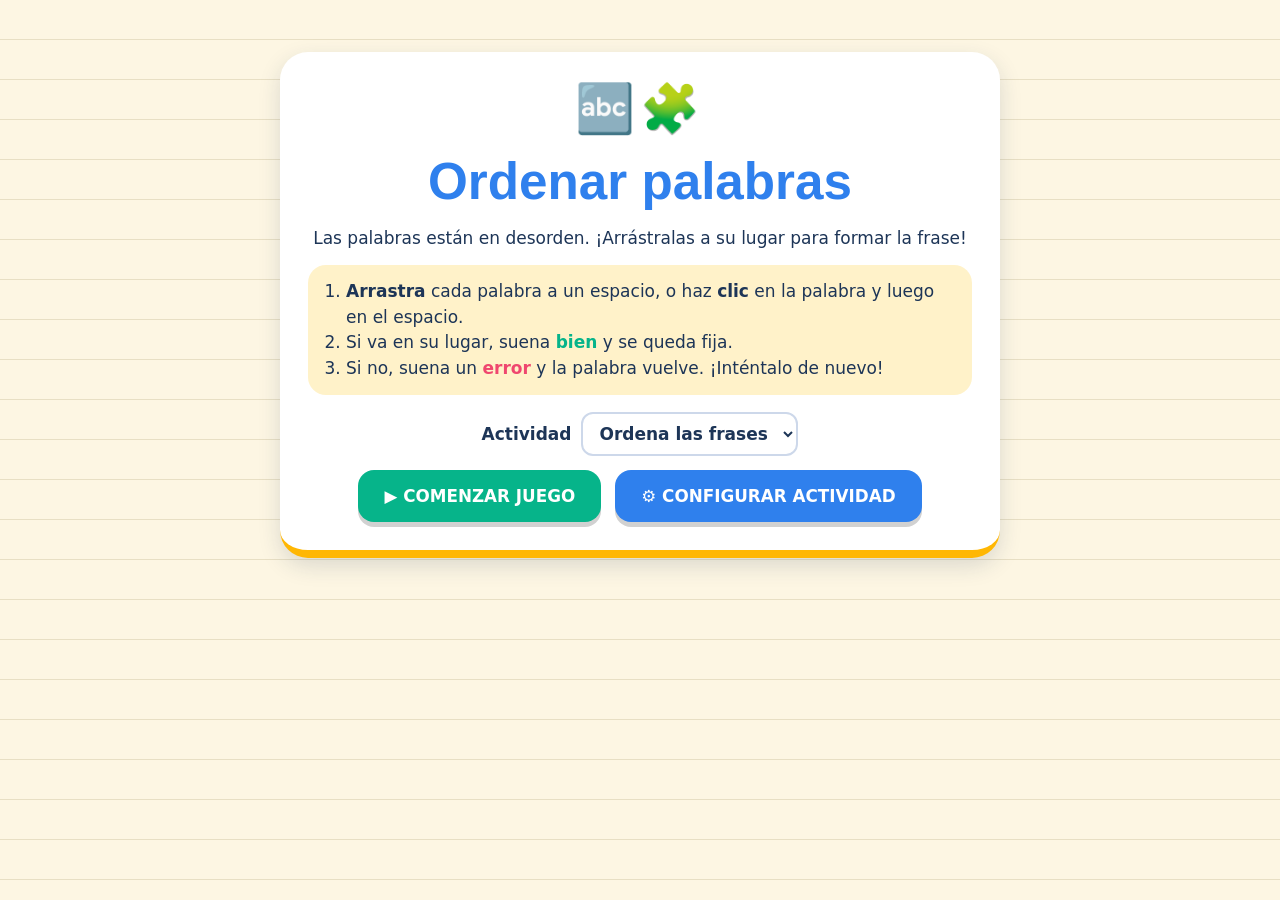
<file: index.html>
<!DOCTYPE html>
<html lang="es">
<head>
<meta charset="UTF-8">
<meta name="viewport" content="width=device-width, initial-scale=1">
<title>Ordenar palabras</title>
<link rel="stylesheet" href="styles.css">
</head>
<body>
<section id="home" class="screen active">
  <div class="hero">
    <div class="logo" aria-hidden="true">🔤🧩</div>
    <h1>Ordenar palabras</h1>
    <p class="lead">Las palabras están en desorden. ¡Arrástralas a su lugar para formar la frase!</p>
    <ol class="howto">
      <li><b>Arrastra</b> cada palabra a un espacio, o haz <b>clic</b> en la palabra y luego en el espacio.</li>
      <li>Si va en su lugar, suena <b class="g">bien</b> y se queda fija.</li>
      <li>Si no, suena un <b class="r">error</b> y la palabra vuelve. ¡Inténtalo de nuevo!</li>
    </ol>
    <label class="pick">Actividad <select id="homeSelect"></select></label>
    <div class="btns">
      <button id="btnStart" class="btn big green">▶ COMENZAR JUEGO</button>
      <a id="btnConfig" class="btn big blue" href="config.html">⚙ CONFIGURAR ACTIVIDAD</a>
    </div>
  </div>
</section>

<section id="game" class="screen">
  <header class="gbar">
    <h2 id="gTitle"></h2>
    <div class="stats">
      <span class="chip">📝 <b id="sPhrase">1/1</b></span>
      <span class="chip">✅ <b id="sOk">0</b></span>
      <span class="chip">❌ <b id="sErr">0</b></span>
      <span class="chip">⏱ <b id="sTime">0:00</b></span>
    </div>
    <div class="gbtns">
      <button id="gSound" class="btn small ghost" aria-label="Sonido">🔊</button>
      <button id="gRestart" class="btn small amber">↻ REINICIAR</button>
      <button id="gExit" class="btn small red">SALIR</button>
    </div>
  </header>
  <div class="progress" role="progressbar" aria-valuemin="0" aria-valuemax="100"><div id="pBar"></div><span id="pTxt">0%</span></div>
  <p id="msg" class="msg" aria-live="polite">&nbsp;</p>
  <main id="stage" class="stage off">
    <div id="slots" class="slots" aria-label="Espacios para ordenar"></div>
    <div id="bank" class="bank" aria-label="Palabras en desorden"></div>
  </main>
</section>

<section id="result" class="screen">
  <div class="hero">
    <div class="logo" id="rIcon">🏆</div>
    <h1 id="rTitle">¡Felicidades, has completado la actividad!</h1>
    <div class="results">
      <div><b id="rScore">0</b><span>Puntuación</span></div>
      <div><b id="rOk">0</b><span>Palabras correctas</span></div>
      <div><b id="rErr">0</b><span>Errores</span></div>
      <div><b id="rTime">0:00</b><span>Tiempo</span></div>
      <div><b id="rPerf">0%</b><span>Rendimiento</span></div>
    </div>
    <div class="btns">
      <button id="rAgain" class="btn big green">↻ VOLVER A JUGAR</button>
      <button id="rExit" class="btn big red">SALIR</button>
    </div>
  </div>
</section>

<div id="countdown" class="overlay"><div id="cdNum"></div></div>
<div id="cModal" class="overlay modal" role="dialog" aria-modal="true" aria-labelledby="cText">
  <div class="dialog"><div id="cIcon" class="logo" aria-hidden="true">❓</div><p id="cText"></p>
    <div class="btns"><button id="cNo" class="btn big green">CANCELAR</button><button id="cYes" class="btn big red">SÍ</button></div></div>
</div>
<div id="toast" class="toast" role="status"></div>
<script src="common.js"></script>
<script src="game.js"></script>
</body>
</html>
</file>
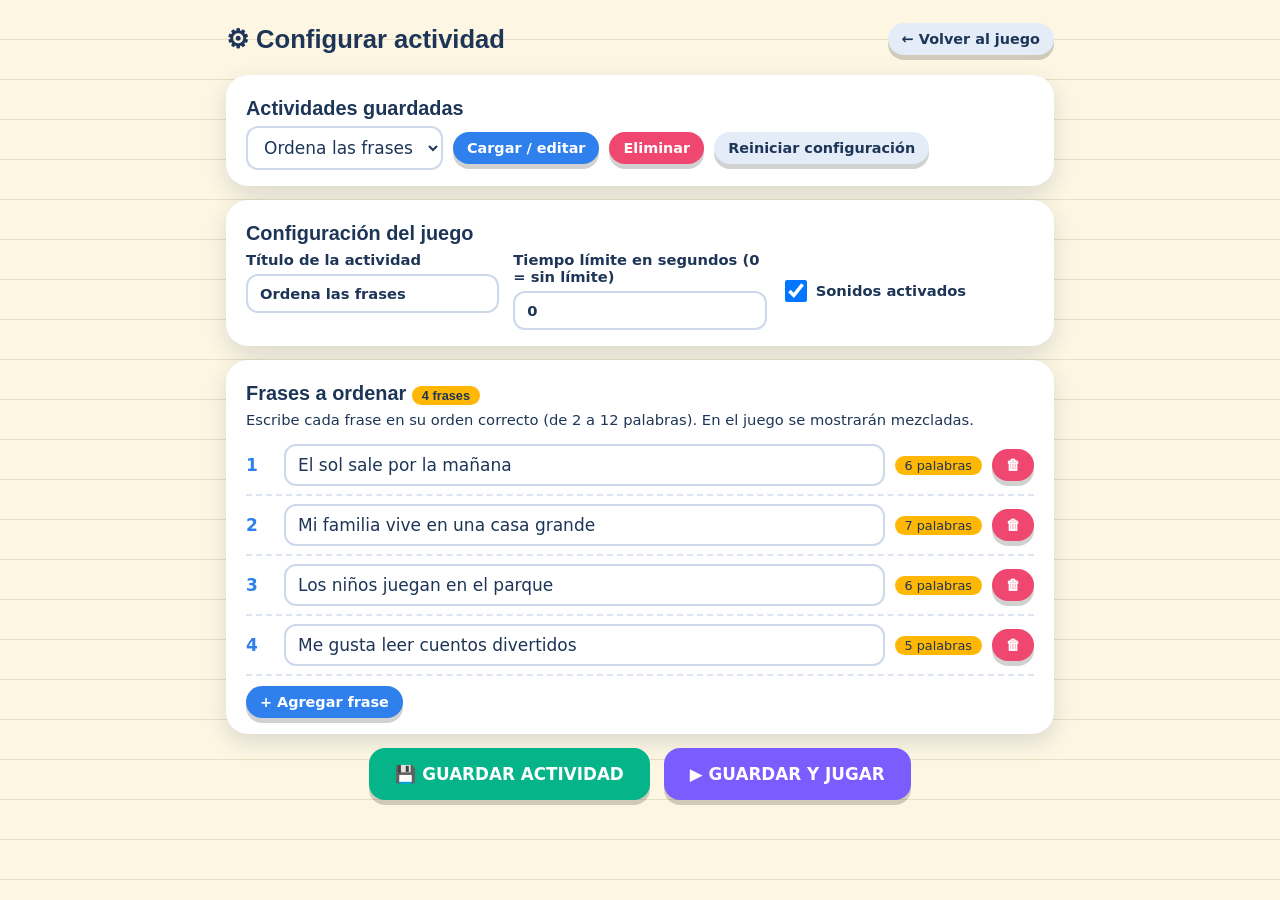
<file: config.html>
<!DOCTYPE html>
<html lang="es">
<head>
<meta charset="UTF-8">
<meta name="viewport" content="width=device-width, initial-scale=1">
<title>Configurar actividad - Ordenar palabras</title>
<link rel="stylesheet" href="styles.css">
</head>
<body class="cfg">
<div class="panel">
  <header class="bar"><h1>⚙ Configurar actividad</h1><a class="btn small ghost" href="index.html">← Volver al juego</a></header>

  <div class="card-box">
    <h3>Actividades guardadas</h3>
    <div class="row">
      <select id="aSaved" aria-label="Actividades guardadas"></select>
      <button id="aLoad" class="btn small blue">Cargar / editar</button>
      <button id="aDelete" class="btn small red">Eliminar</button>
      <button id="aReset" class="btn small ghost">Reiniciar configuración</button>
    </div>
  </div>

  <div class="card-box">
    <h3>Configuración del juego</h3>
    <div class="grid">
      <label>Título de la actividad<input id="aTitle" maxlength="60"></label>
      <label>Tiempo límite en segundos (0 = sin límite)<input id="aTime" type="number" min="0" max="3600"></label>
      <label class="check"><input id="aSound" type="checkbox"> Sonidos activados</label>
    </div>
  </div>

  <div class="card-box">
    <h3>Frases a ordenar <span id="aCount" class="tag"></span></h3>
    <p class="hint">Escribe cada frase en su orden correcto (de 2 a 12 palabras). En el juego se mostrarán mezcladas.</p>
    <div id="aPhrases"></div>
    <button id="aAdd" class="btn small blue">+ Agregar frase</button>
  </div>

  <div class="btns">
    <button id="aSave" class="btn big green">💾 GUARDAR ACTIVIDAD</button>
    <button id="aPlay" class="btn big violet">▶ GUARDAR Y JUGAR</button>
  </div>
</div>

<div id="cModal" class="overlay modal" role="dialog" aria-modal="true" aria-labelledby="cText">
  <div class="dialog"><div id="cIcon" class="logo" aria-hidden="true">🗑️</div><p id="cText"></p>
    <div class="btns"><button id="cNo" class="btn big green">CANCELAR</button><button id="cYes" class="btn big red">SÍ, ELIMINAR</button></div></div>
</div>
<div id="toast" class="toast" role="status"></div>
<script src="common.js"></script>
<script src="config.js"></script>
</body>
</html>
</file>
<file: styles.css>
:root{--ink:#1d3557;--paper:#fdf6e3;--amber:#ffb703;--mint:#06b48a;--pink:#ef476f;--blue:#2f80ed;--violet:#7a5cff;--card:#fff;--shadow:0 8px 22px rgba(29,53,87,.15)}
*{box-sizing:border-box}
html,body{margin:0;min-height:100%}
body{font-family:"Trebuchet MS","Segoe UI",system-ui,sans-serif;color:var(--ink);font-size:17px;background-color:var(--paper);background-image:repeating-linear-gradient(transparent 0 39px,#e8dfc4 39px 40px);background-attachment:fixed}
h1,h2,h3{font-family:"Arial Rounded MT Bold","Trebuchet MS",sans-serif;margin:.3em 0}
.screen{display:none;min-height:100vh;padding:16px}
.screen.active{display:block;animation:fade .35s ease}
@keyframes fade{from{opacity:0;transform:translateY(8px)}to{opacity:1;transform:none}}
.hero{max-width:720px;margin:4vh auto;background:var(--card);border-radius:28px;box-shadow:var(--shadow);padding:28px;text-align:center;border-bottom:8px solid var(--amber)}
.hero h1{font-size:clamp(2rem,6vw,3.2rem);color:var(--blue)}
.logo{font-size:3rem;letter-spacing:.1em}
.howto{text-align:left;background:#fff2c9;border-radius:18px;padding:14px 14px 14px 38px;line-height:1.5}
.howto .g{color:var(--mint)}.howto .r{color:var(--pink)}
.pick{display:flex;gap:10px;align-items:center;justify-content:center;flex-wrap:wrap;font-weight:700;margin:14px 0 4px}
.btns{display:flex;gap:14px;justify-content:center;flex-wrap:wrap;margin-top:14px}
.btn{display:inline-block;border:0;border-radius:16px;font:inherit;font-weight:800;color:#fff;cursor:pointer;padding:12px 20px;box-shadow:0 5px 0 rgba(0,0,0,.18);transition:transform .12s,box-shadow .12s;text-decoration:none;text-align:center}
.btn:hover{transform:translateY(-2px)}.btn:active{transform:translateY(4px);box-shadow:0 1px 0 rgba(0,0,0,.18)}
.btn.big{padding:16px 26px;font-size:1.05rem}.btn.small{padding:8px 14px;font-size:.9rem}
.green{background:var(--mint)}.blue{background:var(--blue)}.red{background:var(--pink)}.violet{background:var(--violet)}.amber{background:var(--amber);color:var(--ink)}.ghost{background:#e4ecf8;color:var(--ink)}
:focus-visible{outline:4px solid var(--amber);outline-offset:2px}
input,select,textarea{font:inherit;color:var(--ink);padding:9px 12px;border:2px solid #cdd8ea;border-radius:12px;background:#fff;max-width:100%}
input:focus,select:focus{border-color:var(--blue);outline:none}

/* Configuración */
.panel{max-width:860px;margin:0 auto;padding:16px}
.bar{display:flex;align-items:center;justify-content:space-between;gap:10px;flex-wrap:wrap}
.bar h1{font-size:1.6rem}
.card-box{background:var(--card);border-radius:22px;padding:16px 20px;margin:14px 0;box-shadow:var(--shadow)}
.row{display:flex;gap:10px;flex-wrap:wrap;align-items:center}
.grid{display:grid;grid-template-columns:repeat(auto-fit,minmax(240px,1fr));gap:14px}
.grid label{display:flex;flex-direction:column;gap:6px;font-weight:700;font-size:.92rem}
.grid .check{flex-direction:row;align-items:center}.grid .check input{width:22px;height:22px}
.tag{display:inline-block;font-size:.8rem;background:var(--amber);border-radius:20px;padding:2px 10px;white-space:nowrap}
.tag.badc{background:var(--pink);color:#fff}
.hint{margin:0 0 8px;font-size:.92rem}
.prow{display:grid;grid-template-columns:28px 1fr auto auto;gap:10px;align-items:center;padding:8px 0;border-bottom:2px dashed #dde5f3}
.prow .n{font-weight:800;color:var(--blue)}
.prow input{width:100%;min-width:0}
#aAdd{margin-top:10px}

/* Juego */
#game.active{display:flex;flex-direction:column;height:100vh;height:100dvh;min-height:0;overflow:hidden;padding-bottom:10px}
.gbar{flex:none;display:flex;align-items:center;justify-content:space-between;gap:10px;flex-wrap:wrap}
.gbar h2{margin:0;font-size:1.3rem}
.stats{display:flex;gap:8px;flex-wrap:wrap}
.chip{background:#fff;border-radius:20px;padding:6px 12px;box-shadow:var(--shadow);font-weight:700}
.gbtns{display:flex;gap:8px}
.progress{flex:none;position:relative;height:24px;background:#dfe7f5;border-radius:20px;margin:12px 0 6px;overflow:hidden}
#pBar{height:100%;width:0;background:linear-gradient(90deg,var(--blue),var(--mint));border-radius:20px;transition:width .5s}
#pTxt{position:absolute;inset:0;display:grid;place-items:center;font-size:.8rem;font-weight:800}
.msg{flex:none;height:1.8em;margin:2px 0;text-align:center;font-weight:800;font-size:1.15rem}
.msg.ok{color:var(--mint);animation:pop .5s}.msg.bad{color:var(--pink);animation:shake .4s}
.stage{flex:1;min-height:0;display:flex;flex-direction:column;justify-content:center;gap:clamp(18px,5vh,56px);max-width:1000px;width:100%;margin:0 auto}
.stage.off{pointer-events:none}
.slots,.bank{display:flex;flex-wrap:wrap;justify-content:center;gap:clamp(8px,1.8vw,16px)}
.bank{background:rgba(255,255,255,.7);border:3px dashed #b9c8e2;border-radius:24px;padding:clamp(12px,3vh,26px);min-height:clamp(80px,16vh,150px);align-content:center}
.slot,.tile{min-width:clamp(70px,13vw,130px);height:clamp(48px,9vh,68px);display:grid;place-items:center;border-radius:16px;font-weight:800;font-size:clamp(1rem,2.6vh,1.35rem);padding:0 14px}
.slot{position:relative;background:#fff;border:3px dashed #9fb2d3;transition:background .2s,border-color .2s}
.slot::before{content:attr(data-n);position:absolute;top:-11px;left:10px;font-size:.72rem;background:var(--ink);color:#fff;border-radius:10px;padding:0 7px}
.slot.over{background:#fff2c9;border-color:var(--amber)}
.slot.ok{border:3px solid var(--mint);background:#d9f6ec;animation:pop .45s}
.slot.no{animation:shake .4s;border-color:var(--pink)}
.slot .tile{min-width:0;width:100%;height:100%;box-shadow:none;background:transparent;border:0;cursor:default}
.tile{background:var(--card);border:3px solid var(--ink);border-bottom-width:7px;box-shadow:var(--shadow);cursor:grab;user-select:none;touch-action:none;transition:transform .15s}
.tile:hover{transform:translateY(-3px)}
.tile.sel{background:#fff2c9;border-color:var(--amber);transform:translateY(-5px) scale(1.06)}
.tile.dragging{opacity:.35}
.tile.no{animation:shake .4s;border-color:var(--pink)}
.tile.done{pointer-events:none;color:#08785b}
.tile.ghost{position:fixed;left:0;top:0;z-index:80;pointer-events:none;transform-origin:center;box-shadow:0 14px 30px rgba(0,0,0,.3);background:#fff2c9;rotate:-3deg}
@keyframes pop{50%{transform:scale(1.12)}}
@keyframes shake{0%,100%{translate:0}20%,60%{translate:-9px}40%,80%{translate:9px}}

/* Resultados */
.results{display:grid;grid-template-columns:repeat(auto-fit,minmax(110px,1fr));gap:12px;margin:18px 0}
.results div{background:#fff2c9;border-radius:18px;padding:12px}
.results b{display:block;font-size:1.8rem;color:var(--blue)}.results span{font-size:.85rem;font-weight:700}

/* Overlays */
.overlay{position:fixed;inset:0;background:rgba(29,53,87,.8);display:none;place-items:center;z-index:50;padding:16px}
.overlay.show{display:grid}
#cdNum{font-family:"Arial Rounded MT Bold",sans-serif;font-size:clamp(4rem,18vw,9rem);color:#fff;text-shadow:0 6px 0 var(--blue);text-align:center}
#cdNum.small{font-size:clamp(2.2rem,9vw,5rem)}
#cdNum.tick{animation:cd .9s ease-out}
@keyframes cd{0%{transform:scale(.2);opacity:0}30%{transform:scale(1.2);opacity:1}100%{transform:scale(1)}}
.modal{display:grid;visibility:hidden;opacity:0;transition:opacity .25s,visibility .25s}
.modal.show{opacity:1;visibility:visible}
.dialog{background:#fff;border-radius:26px;max-width:480px;padding:26px;text-align:center;box-shadow:0 20px 50px rgba(0,0,0,.4);transform:scale(.7) translateY(30px);transition:transform .3s cubic-bezier(.3,1.5,.5,1)}
.modal.show .dialog{transform:none}
.toast{position:fixed;left:50%;bottom:20px;transform:translate(-50%,40px);background:var(--ink);color:#fff;padding:12px 20px;border-radius:30px;opacity:0;transition:.3s;z-index:60;max-width:90vw;text-align:center;pointer-events:none}
.toast.show{opacity:1;transform:translate(-50%,0)}

@media(max-width:600px){
  body{font-size:15px}.screen{padding:8px}.hero{padding:18px;border-radius:22px}
  .btn.big{width:100%}.gbar h2{flex:1 1 100%;font-size:1rem}.gbtns{margin-left:auto}.chip{padding:4px 8px;font-size:.8rem}
  .prow{grid-template-columns:24px 1fr auto}.prow .tag{grid-column:2;justify-self:start}.prow .btn{grid-row:1;grid-column:3}
  .slot,.tile{min-width:64px;padding:0 10px}
}
@media(max-height:520px) and (orientation:landscape){
  .gbar h2{display:none}.progress{height:18px;margin:6px 0 2px}.msg{height:1.4em;font-size:1rem}.stage{gap:12px}
  .slot,.tile{height:42px}.bank{min-height:60px;padding:8px}
}
@media(prefers-reduced-motion:reduce){*{animation-duration:.01ms!important;transition-duration:.01ms!important}}
</file>
